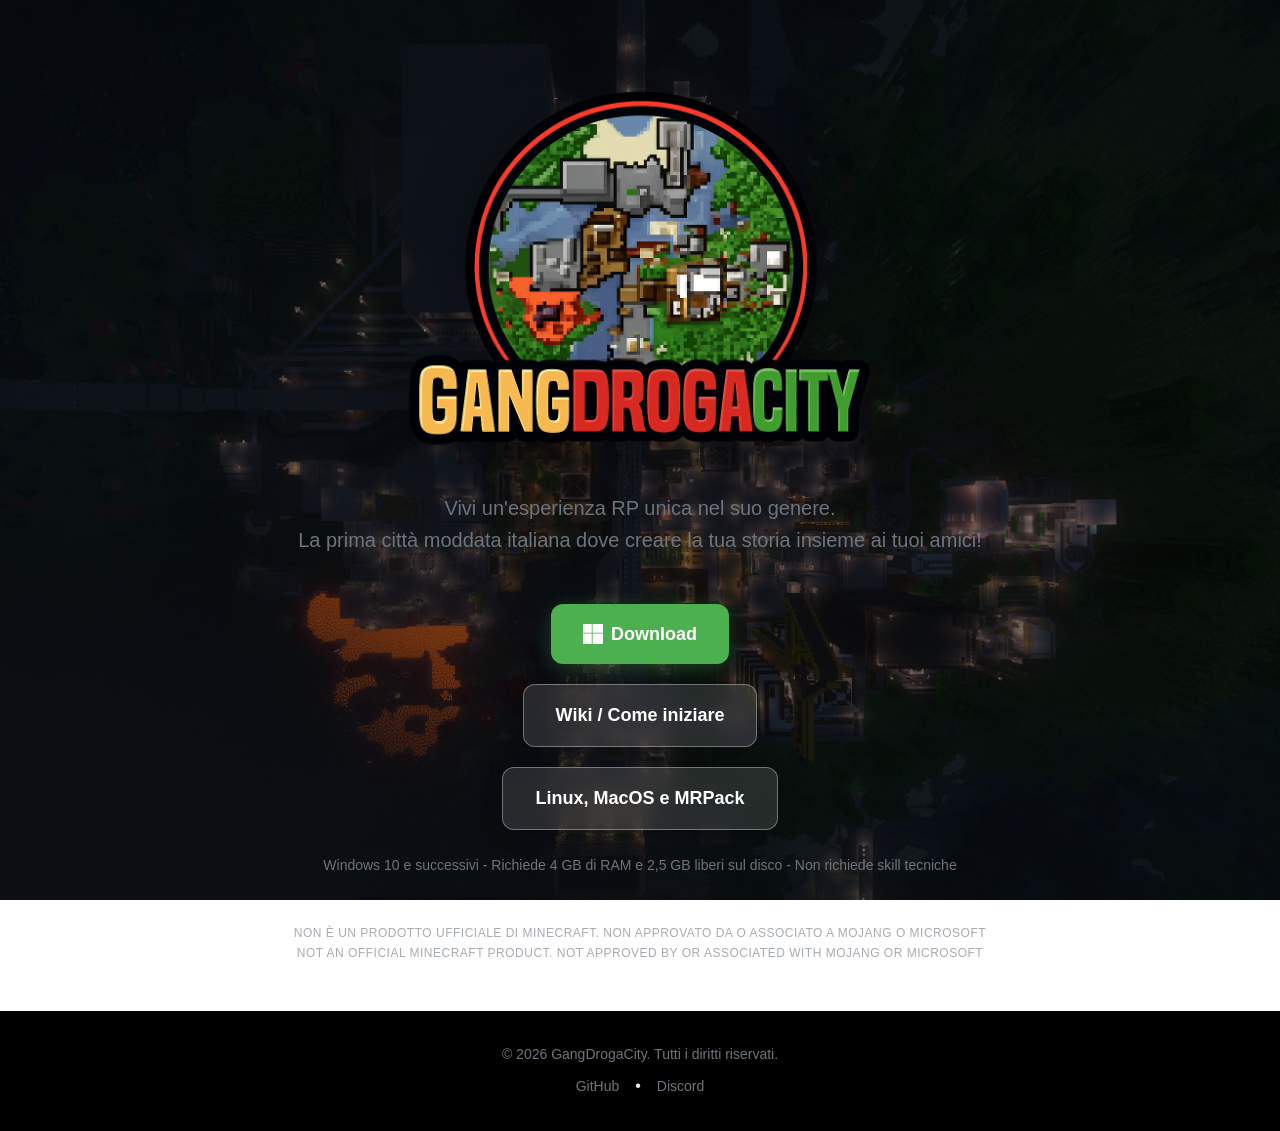
<file: index.html>
<!DOCTYPE html>
<html lang="it">

<head>
	<meta charset="UTF-8">
	<meta name="viewport" content="width=device-width, initial-scale=1">
	<meta name="description"
		content="Gang Droga City - Server Minecraft ufficiale. Scarica il launcher e unisciti all'avventura!">
	<title>Gang Droga City - Server Minecraft</title>
	<link rel="stylesheet" href="css/style.css">
</head>

<body>
	<!-- Hero Section -->
	<main class="hero">
		<div class="container">
			<div class="hero-content">
				<img src="logo.png" alt="GangDrogaCity" class="hero-logo">
				<p class="hero-subtitle">Vivi un'esperienza RP unica nel suo genere. <br>La prima città moddata italiana
					dove creare la tua storia insieme ai tuoi amici!</p>

				<div class="download-section">
					<div class="btn-group">
						<a href="https://github.com/gangdrogacity/launcher/releases/latest/download/GangDrogaCity.exe"
							class="btn btn-primary">
							<svg width="20" height="20" viewBox="0 0 24 24" fill="currentColor">
								<path
									d="M0,0 L10.5,0 L10.5,10.5 L0,10.5 Z M11.5,0 L24,0 L24,10.5 L11.5,10.5 Z M0,11.5 L10.5,11.5 L10.5,24 L0,24 Z M11.5,11.5 L24,11.5 L24,24 L11.5,24 Z" />
							</svg>
							Download
						</a>
					</div>
					<div class="btn-group" style="margin-top: 20px;">
						<a href="https://wiki.gangdrogacity.xyz" class="btn btn-secondary" target="_blank"
							rel="noopener">
							Wiki / Come iniziare
						</a>
					</div>
					<div class="btn-group" style="margin-top: 20px;">
						<a href="https://gangdrogacity.xyz/web" class="btn btn-secondary" target="_blank"
							rel="noopener">
							Linux, MacOS e MRPack
						</a>
					</div>


					<div class="version-info">
						<span class="platform">Windows 10 e successivi - Richiede 4 GB di RAM e 2,5 GB liberi sul disco
							- Non richiede skill tecniche</span>
					</div>
				</div>

				<p class="disclaimer-main">NON È UN PRODOTTO UFFICIALE DI MINECRAFT. NON APPROVATO DA O ASSOCIATO A
					MOJANG O MICROSOFT<br>NOT AN OFFICIAL MINECRAFT PRODUCT. NOT APPROVED BY OR ASSOCIATED WITH MOJANG
					OR MICROSOFT</p>
			</div>
		</div>

	</main>

	<!-- Footer -->
	<footer class="footer">
		<p>&copy; 2026 GangDrogaCity. Tutti i diritti riservati.</p>
		<div class="footer-links">
			<a href="https://github.com/gangdrogacity" target="_blank" rel="noopener">GitHub</a>
			<span class="divider">•</span>
			<a href="https://discord.gg/yejj2Gby32" target="_blank" rel="noopener">Discord</a>
		</div>
	</footer>

	<script src="js/main.js"></script>
</body>

</html>
</file>
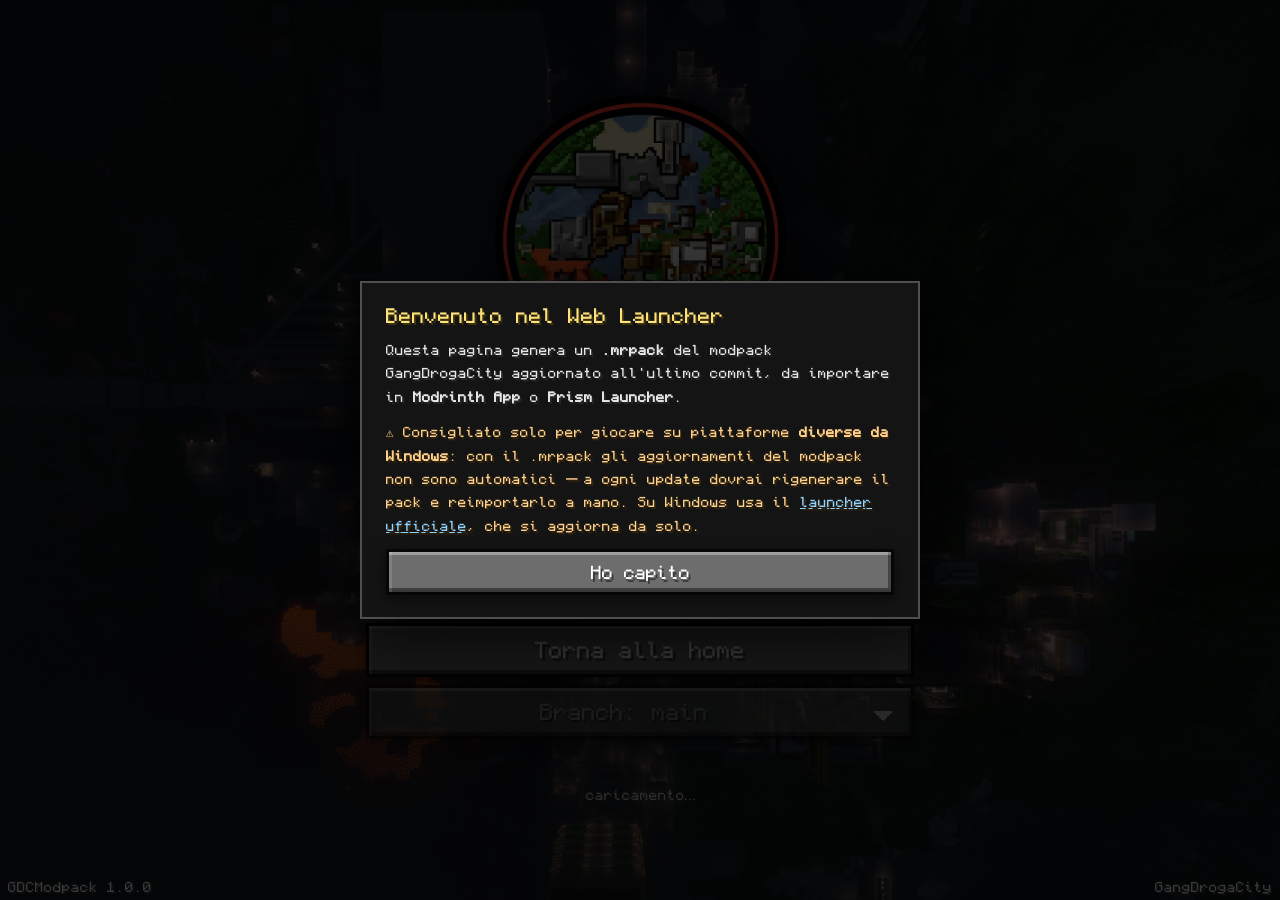
<file: web/index.html>
<!doctype html>
<html lang="it">
<head>
<meta charset="utf-8">
<meta name="viewport" content="width=device-width, initial-scale=1">
<meta name="description" content="GangDrogaCity Web Launcher — scarica il modpack ufficiale aggiornato all'ultimo commit, costruito direttamente nel tuo browser.">
<title>GangDrogaCity Web Launcher</title>
<link rel="icon" href="logo.png">
<style>
  /* Replica della home screen FancyMenu del modpack:
     sfondo aereo della città con parallax, logo centrato, bottoni vanilla
     Minecraft, riga "persone online", versioni negli angoli in basso. */
  @font-face {
    font-family: 'Monocraft'; /* pixel font open (OFL), vedi monocraft-LICENSE.txt */
    src: url(monocraft.ttf) format('truetype');
    font-display: swap;
  }
  :root {
    --mc: 'Monocraft', 'Courier New', monospace;
    --shadow: #3c3c3c;
  }
  * { box-sizing: border-box; }
  html, body { height: 100%; }
  body {
    margin: 0; overflow-x: hidden; background: #000;
    color: #fff; font-family: var(--mc);
    -webkit-font-smoothing: none; font-smooth: never;
  }

  /* ---- sfondo con parallax (intensità 0.02 come nel layout) ---- */
  #bg {
    position: fixed; inset: -3%; z-index: -1;
    background: url(bg.png) center / cover no-repeat;
    transform: translate(0, 0) scale(1.02);
    will-change: transform;
  }

  .screen {
    min-height: 100vh; display: flex; flex-direction: column;
    align-items: center; justify-content: center;
    padding: 24px 16px 64px; gap: 0;
  }

  /* ---- logo: nel layout occupa la metà alta, con fade-in first_time ---- */
  .logo {
    width: min(492px, 78vw, 46vh);
    image-rendering: auto;
    filter: drop-shadow(0 10px 24px rgba(0,0,0,.8));
    margin-bottom: 26px;
    animation: fadeIn 1.1s ease both;
  }
  @keyframes fadeIn { from { opacity: 0; } }

  .stack { display: flex; flex-direction: column; align-items: center; gap: 8px; width: min(548px, 92vw); }

  /* ---- bottone vanilla Minecraft (widgets.png ricreato in CSS) ---- */
  .mcbtn {
    display: flex; align-items: center; justify-content: center;
    width: 100%; height: 54px; cursor: pointer; user-select: none;
    font-family: var(--mc); font-size: 21px; color: #fff;
    text-shadow: 2.5px 2.5px 0 var(--shadow);
    text-decoration: none; text-align: center;
    background-color: #6d6d6d;
    background-image: linear-gradient(rgba(255,255,255,.13), rgba(255,255,255,0) 10%, rgba(0,0,0,0) 88%, rgba(0,0,0,.22));
    border: 3px solid #060606;
    box-shadow:
      inset 0 3px 0 rgba(255,255,255,.28),
      inset 3px 0 0 rgba(255,255,255,.12),
      inset -3px -4px 0 rgba(0,0,0,.38),
      0 4px 14px rgba(0,0,0,.55);
    animation: fadeIn 1.1s ease both;
  }
  .mcbtn:hover:not(:disabled), a.mcbtn:hover {
    border-color: #f5f5f5;
    background-color: #767b8c;
  }
  .mcbtn:active:not(:disabled) { transform: translateY(1px); }
  .mcbtn:disabled {
    cursor: default; color: #a0a0a0; background-color: #4c4c4c;
    text-shadow: 2px 2px 0 #262626;
  }
  .mcselect {
    width: 100%; height: 54px; cursor: pointer; appearance: none;
    font-family: var(--mc); font-size: 21px; color: #fff;
    text-shadow: 2.5px 2.5px 0 var(--shadow);
    text-align: center; text-align-last: center;
    padding: 0 48px 0 16px;
    background-color: #6d6d6d;
    background-image:
      linear-gradient(45deg, transparent 50%, #fff 50%),
      linear-gradient(135deg, #fff 50%, transparent 50%),
      linear-gradient(rgba(255,255,255,.13), rgba(255,255,255,0) 10%, rgba(0,0,0,0) 88%, rgba(0,0,0,.22));
    background-position:
      calc(100% - 28px) 23px,
      calc(100% - 18px) 23px,
      0 0;
    background-size: 10px 10px, 10px 10px, 100% 100%;
    background-repeat: no-repeat;
    border: 3px solid #060606;
    border-radius: 0;
    box-shadow:
      inset 0 3px 0 rgba(255,255,255,.28),
      inset 3px 0 0 rgba(255,255,255,.12),
      inset -3px -4px 0 rgba(0,0,0,.38),
      0 4px 14px rgba(0,0,0,.55);
    animation: fadeIn 1.1s ease both;
  }
  .mcselect:hover:not(:disabled), .mcselect:focus:not(:disabled) {
    border-color: #f5f5f5;
    background-color: #767b8c;
    outline: none;
  }
  .mcselect:disabled {
    cursor: default; color: #a0a0a0; background-color: #4c4c4c;
    text-shadow: 2px 2px 0 #262626;
  }
  .mcselect option {
    background: #202020;
    color: #fff;
  }

  /* ---- righe testo stile MC (ombra dura) ---- */
  .mcline {
    font-size: 16px; color: #fff; text-shadow: 2px 2px 0 var(--shadow);
    margin-top: 10px; text-align: center; animation: fadeIn 1.4s ease both;
    min-height: 20px;
  }
  .mcsub {
    font-size: 12.5px; color: #c8c8c8; text-shadow: 1.5px 1.5px 0 #2c2c2c;
    margin-top: 4px; text-align: center; animation: fadeIn 1.6s ease both;
  }

  /* ---- angoli in basso, come il title screen vanilla ---- */
  .corner {
    position: fixed; bottom: 6px; font-size: 13px; color: #fff;
    text-shadow: 1.5px 1.5px 0 var(--shadow); pointer-events: none;
  }
  .corner.left { left: 8px; }
  .corner.right { right: 8px; }

  /* ---- pannelli (overlay scuro tipo MC) ---- */
  .panel {
    width: min(680px, 92vw); margin-top: 18px; padding: 14px 18px;
    background: rgba(0, 0, 0, .62);
    border: 2px solid rgba(255,255,255,.22);
    animation: fadeIn .4s ease both;
  }
  #browserNote { display: none; color: #ffe27a; font-size: 13px; text-shadow: 1.5px 1.5px 0 #3a3010; }
  #error { display: none; }
  .wastedTitle { font-size: 22px; color: #ff5555; text-shadow: 2px 2px 0 #3a1010; }
  .wastedMsg { font-size: 13px; color: #ffb0a6; text-shadow: 1.5px 1.5px 0 #301410; margin-top: 8px; word-break: break-word; }
  #done { display: none; }
  .doneTitle { font-size: 22px; color: #55ff55; text-shadow: 2px 2px 0 #103a10; }
  #doneInfo { font-size: 13px; color: #d5ffd5; text-shadow: 1.5px 1.5px 0 #103010; margin-top: 8px; line-height: 1.7; }
  #doneInfo .meta { color: #a8d8a8; }

  /* ---- consegna in corso: barra stile bossbar/XP ---- */
  #progress { display: none; margin-top: 0; margin-bottom: 14px; }
  .phase { font-size: 15px; text-shadow: 2px 2px 0 var(--shadow); margin-bottom: 10px; }
  .spin {
    display: inline-block; width: 12px; height: 12px;
    background: #55ff55; box-shadow: 2px 2px 0 #103a10;
    animation: blink 1s steps(2) infinite; margin-right: 10px;
  }
  @keyframes blink { 50% { opacity: .25; } }
  .bar {
    position: relative; height: 14px;
    background: #1c1c1c; border: 2px solid #060606;
    box-shadow: inset 0 2px 0 rgba(0,0,0,.6), 0 1px 0 rgba(255,255,255,.12);
    overflow: hidden;
  }
  #barFill {
    height: 100%; width: 0%;
    background: linear-gradient(#7cf87c, #3ddc3d 45%, #1faf1f);
    box-shadow: inset 0 -2px 0 rgba(0,0,0,.3);
    transition: width .45s ease;
  }
  .segs {
    position: absolute; inset: 0; pointer-events: none;
    background: repeating-linear-gradient(90deg, transparent 0 calc(10% - 2px), rgba(0,0,0,.55) calc(10% - 2px) 10%);
  }
  .stats {
    display: flex; gap: 16px; flex-wrap: wrap; margin-top: 10px;
    font-size: 12.5px; color: #d8d8d8; text-shadow: 1.5px 1.5px 0 #2c2c2c;
  }
  .stats b { color: #fff; font-weight: 400; }
  .path {
    margin-top: 8px; font-size: 11px; color: #9a9a9a; text-shadow: 1px 1px 0 #222;
    white-space: nowrap; overflow: hidden; text-overflow: ellipsis; direction: rtl; text-align: left;
  }

  /* ---- popup di benvenuto ---- */
  #welcome {
    position: fixed; inset: 0; z-index: 20;
    background: rgba(0, 0, 0, .78);
    display: flex; align-items: center; justify-content: center;
    padding: 16px;
  }
  .wpanel {
    width: min(560px, 94vw); padding: 22px 24px;
    background: #141414; border: 2px solid rgba(255,255,255,.25);
    box-shadow: 0 16px 60px rgba(0,0,0,.85);
    animation: fadeIn .35s ease both;
  }
  .wtitle { font-size: 19px; color: #ffe27a; text-shadow: 2px 2px 0 #3a3010; margin-bottom: 12px; }
  .wpanel p { font-size: 13px; line-height: 1.8; color: #e6e6e6; text-shadow: 1.5px 1.5px 0 #262626; margin: 0 0 12px; }
  .wpanel p.wwarn { color: #ffd08a; text-shadow: 1.5px 1.5px 0 #33240e; }
  .wpanel a { color: #8fd3ff; }
  #welcomeBtn { height: 46px; font-size: 17px; margin-top: 2px; }

  @media (prefers-reduced-motion: reduce) {
    .logo, .mcbtn, .mcline, .mcsub, .panel, .wpanel { animation: none !important; }
    .spin { animation: none; }
  }
</style>
</head>
<body>
<div id="bg"></div>

<div class="screen">
  <img class="logo" src="logo.png" alt="GangDrogaCity">

  <div id="progress" class="panel">
    <div class="phase"><span class="spin"></span><span id="phaseLabel">Avvio…</span></div>
    <div class="bar"><div id="barFill"></div><div class="segs"></div></div>
    <div class="stats">
      <span>file <b id="files">–</b></span>
      <span><b id="mb">–</b></span>
      <span><b id="speed">–</b></span>
      <span>restano <b id="eta">–</b></span>
    </div>
    <div class="path" id="curPath"></div>
  </div>

  <div class="stack">
    <button id="buildBtn" class="mcbtn" disabled><span>Inizia</span></button>
    <button id="buildLiteBtn" class="mcbtn" disabled><span>Inizia (modalità grafica di merda)</span></button>
    <a class="mcbtn" href="https://gangdrogacity.xyz">Torna alla home</a>
    <select id="branchSelect" class="mcselect" disabled aria-label="Seleziona branch">
      <option value="main">Branch: main</option>
    </select>
    <div class="mcline" id="playersLine"></div>
    <div class="mcsub" id="planInfo">caricamento…</div>
  </div>

  <div id="browserNote" class="panel">
    Il tuo browser non supporta il salvataggio in streaming: la build funziona lo
    stesso ma userà più memoria. Meglio Chrome o Edge su desktop.
  </div>

  <div id="error" class="panel"></div>

  <div id="done" class="panel">
    <div class="doneTitle">✓ Pacco pronto</div>
    <div id="doneInfo"></div>
  </div>

</div>

<div class="corner left" id="commit">GDCModpack 1.0.0</div>
<div class="corner right">GangDrogaCity</div>

<div id="welcome">
  <div class="wpanel">
    <div class="wtitle">Benvenuto nel Web Launcher</div>
    <p>Questa pagina genera un <b>.mrpack</b> del modpack GangDrogaCity aggiornato
    all'ultimo commit, da importare in <b>Modrinth App</b> o <b>Prism Launcher</b>.</p>
    <p class="wwarn">⚠ Consigliato solo per giocare su piattaforme <b>diverse da
    Windows</b>: con il .mrpack gli aggiornamenti del modpack non sono automatici —
    a ogni update dovrai rigenerare il pack e reimportarlo a mano. Su Windows usa
    il <a href="https://gangdrogacity.xyz">launcher ufficiale</a>, che si aggiorna da solo.</p>
    <button id="welcomeBtn" class="mcbtn">Ho capito</button>
  </div>
</div>

<script type="module" src="app.js"></script>
</body>
</html>
</file>
<file: css/style.css>
/* ===== CSS Variables ===== */
:root {
  /* Colors */
  --bg-primary: #ffffff;
  --bg-secondary: #f8f9fa;
  --text-primary: #1a1a1a;
  --text-secondary: #6c757d;
  --accent: #4CAF50;
  --accent-hover: #45a049;
  --border: #e9ecef;
  --shadow: rgba(0, 0, 0, 0.1);
  
  /* Spacing */
  --spacing-xs: 0.5rem;
  --spacing-sm: 1rem;
  --spacing-md: 1.5rem;
  --spacing-lg: 2rem;
  --spacing-xl: 3rem;
  
  /* Border Radius */
  --radius-sm: 8px;
  --radius-md: 12px;
  --radius-lg: 20px;
  
  /* Transitions */
  --transition: all 0.3s cubic-bezier(0.4, 0, 0.2, 1);
}

/* ===== Reset & Base ===== */
* {
  margin: 0;
  padding: 0;
  box-sizing: border-box;
}

html {
  scroll-behavior: smooth;
}

body {
  font-family: -apple-system, BlinkMacSystemFont, 'Segoe UI', Roboto, 'Helvetica Neue', Arial, sans-serif;
  background: var(--bg-primary) url('../image.png') no-repeat center center fixed;
  background-size: cover;
  color: var(--text-primary);
  line-height: 1.6;
  overflow-x: hidden;
  transition: var(--transition);
  min-height: 100vh;
  display: flex;
  flex-direction: column;
}

body::before {
  content: '';
  position: fixed;
  top: 0;
  left: 0;
  width: 100%;
  height: 100%;
  background: rgba(0, 0, 0, 0.4);
  z-index: 0;
  pointer-events: none;
}

/* ===== Hero Section ===== */
.hero {
  flex: 1;
  display: flex;
  align-items: center;
  justify-content: center;
  text-align: center;
  padding: var(--spacing-xl) var(--spacing-md);
  position: relative;
  overflow: hidden;
  min-height: 100vh;
}

.container {
  max-width: 800px;
  width: 100%;
  margin: 0 auto;
  position: relative;
  z-index: 1;
}

.hero-content {
  animation: fadeInUp 0.8s ease-out;
}

.hero-logo {
  width: clamp(350px, 70vw, 500px);
  height: auto;
  margin-bottom: -4rem;
  filter: drop-shadow(0 10px 30px rgba(0, 0, 0, 0.3));
  animation: fadeInUp 0.8s ease-out;
}

.hero-title {
  font-size: clamp(2.5rem, 8vw, 5rem);
  font-weight: 700;
  margin-bottom: var(--spacing-sm);
  letter-spacing: -0.02em;
}

.hero-title .text-yellow {
  background: linear-gradient(135deg, #F4D03F 0%, #E5B839 100%);
  -webkit-background-clip: text;
  -webkit-text-fill-color: transparent;
  background-clip: text;
}

.hero-title .text-red {
  background: linear-gradient(135deg, #E74C3C 0%, #C0392B 100%);
  -webkit-background-clip: text;
  -webkit-text-fill-color: transparent;
  background-clip: text;
}

.hero-title .text-green {
  background: linear-gradient(135deg, #52C41A 0%, #3FA015 100%);
  -webkit-background-clip: text;
  -webkit-text-fill-color: transparent;
  background-clip: text;
}

.hero-subtitle {
  font-size: clamp(1rem, 3vw, 1.25rem);
  color: var(--text-secondary);
  margin-bottom: var(--spacing-xl);
  font-weight: 400;
}

/* ===== Download Section ===== */
.download-section {
  margin-bottom: var(--spacing-xl);
}

.btn {
  display: inline-flex;
  align-items: center;
  gap: var(--spacing-xs);
  padding: 1rem 2rem;
  font-size: 1.125rem;
  font-weight: 600;
  text-decoration: none;
  border-radius: var(--radius-md);
  transition: var(--transition);
  border: none;
  cursor: pointer;
  box-shadow: 0 4px 20px rgba(76, 175, 80, 0.3);
}

.btn-primary {
  background: var(--accent);
  color: white;
}

.btn-primary:hover {
  background: var(--accent-hover);
  transform: translateY(-2px);
  box-shadow: 0 6px 30px rgba(76, 175, 80, 0.4);
}

.btn-primary:active {
  transform: translateY(0);
}

.btn-secondary {
  background: rgba(255, 255, 255, 0.12);
  color: #ffffff;
  border: 1px solid rgba(255, 255, 255, 0.35);
  box-shadow: 0 4px 20px rgba(0, 0, 0, 0.2);
  -webkit-backdrop-filter: blur(10px);
  backdrop-filter: blur(10px);
}

.btn-secondary:hover {
  background: rgba(255, 255, 255, 0.22);
  border-color: rgba(255, 255, 255, 0.6);
  transform: translateY(-2px);
  box-shadow: 0 6px 30px rgba(0, 0, 0, 0.3);
}

.btn-secondary:active {
  transform: translateY(0);
}

.btn-group {
  display: flex;
  align-items: center;
  justify-content: center;
  flex-wrap: wrap;
  gap: var(--spacing-sm);
}

.version-info {
  display: flex;
  align-items: center;
  justify-content: center;
  gap: var(--spacing-xs);
  margin-top: var(--spacing-md);
  color: var(--text-secondary);
  font-size: 0.875rem;
}

.badge {
  background: var(--bg-secondary);
  padding: 0.25rem 0.75rem;
  border-radius: var(--radius-sm);
  font-weight: 600;
  color: var(--text-primary);
  border: 1px solid var(--border);
}

.divider {
  color: var(--border);
}

.platform {
  font-weight: 500;
}

.disclaimer-main {
  margin-top: var(--spacing-xl);
  font-size: 0.75rem;
  color: var(--text-secondary);
  opacity: 0.6;
  font-weight: 500;
  letter-spacing: 0.5px;
}

/* ===== Features ===== */
.features {
  display: grid;
  grid-template-columns: repeat(auto-fit, minmax(200px, 1fr));
  gap: var(--spacing-md);
  margin-top: var(--spacing-xl);
}

.feature {
  display: flex;
  flex-direction: column;
  align-items: center;
  gap: var(--spacing-sm);
  padding: var(--spacing-md);
  background: var(--bg-secondary);
  border-radius: var(--radius-md);
  border: 1px solid var(--border);
  transition: var(--transition);
}

.feature:hover {
  transform: translateY(-4px);
  box-shadow: 0 8px 24px var(--shadow);
  border-color: var(--accent);
}

.feature svg {
  color: var(--accent);
  width: 32px;
  height: 32px;
}

.feature span {
  font-size: 0.95rem;
  font-weight: 500;
  color: var(--text-primary);
}

/* ===== Background Animation ===== */
.bg-animation {
  position: absolute;
  top: 0;
  left: 0;
  width: 100%;
  height: 100%;
  overflow: hidden;
  z-index: 1;
  opacity: 0.1;
}

.cube {
  position: absolute;
  width: 100px;
  height: 100px;
  border: 2px solid var(--accent);
  border-radius: var(--radius-md);
  animation: float 20s infinite ease-in-out;
}

.cube:nth-child(1) {
  top: 10%;
  left: 10%;
  animation-delay: 0s;
  animation-duration: 25s;
}

.cube:nth-child(2) {
  top: 60%;
  right: 15%;
  animation-delay: 5s;
  animation-duration: 30s;
}

.cube:nth-child(3) {
  bottom: 20%;
  left: 50%;
  animation-delay: 10s;
  animation-duration: 22s;
}

@keyframes float {
  0%, 100% {
    transform: translate(0, 0) rotate(0deg);
  }
  25% {
    transform: translate(30px, -30px) rotate(90deg);
  }
  50% {
    transform: translate(-20px, 20px) rotate(180deg);
  }
  75% {
    transform: translate(40px, 10px) rotate(270deg);
  }
}

/* ===== Footer ===== */
.footer {
  padding: var(--spacing-lg) var(--spacing-md);
  text-align: center;
  background: #000000;
  margin-top: auto;
}

.footer .disclaimer {
  font-size: 0.75rem;
  color: var(--text-secondary);
  margin-bottom: var(--spacing-sm);
  opacity: 0.7;
  font-weight: 500;
  letter-spacing: 0.5px;
}

.footer p {
  margin-bottom: var(--spacing-xs);
  color: var(--text-secondary);
  font-size: 0.875rem;
}

.footer-links {
  display: flex;
  align-items: center;
  justify-content: center;
  gap: var(--spacing-sm);
}

.footer-links a {
  color: var(--text-secondary);
  text-decoration: none;
  font-size: 0.875rem;
  transition: var(--transition);
}

.footer-links a:hover {
  color: var(--accent);
}

/* ===== Animations ===== */
@keyframes fadeInUp {
  from {
    opacity: 0;
    transform: translateY(30px);
  }
  to {
    opacity: 1;
    transform: translateY(0);
  }
}

/* ===== Responsive Design ===== */
@media (max-width: 768px) {
  .hero {
    padding: var(--spacing-lg) var(--spacing-md);
  }
  
  .hero-logo {
    width: clamp(300px, 80vw, 450px);
    margin-bottom: -2rem;
  }
  
  .features {
    grid-template-columns: 1fr;
  }
  
  .btn {
    width: 100%;
    justify-content: center;
  }
  
  .cube {
    width: 60px;
    height: 60px;
  }
}

@media (max-width: 480px) {
  .hero-logo {
    width: 90vw;
    max-width: 400px;
    margin-bottom: -1rem;
  }
  
  .hero-title {
    font-size: 2.5rem;
  }
  
  .version-info {
    flex-wrap: wrap;
  }
  
  .footer-links {
    flex-direction: column;
    gap: var(--spacing-xs);
  }
  
  .footer-links .divider {
    display: none;
  }
}

/* ===== Accessibility ===== */
@media (prefers-reduced-motion: reduce) {
  *,
  *::before,
  *::after {
    animation-duration: 0.01ms !important;
    animation-iteration-count: 1 !important;
    transition-duration: 0.01ms !important;
  }
}

/* ===== Print Styles ===== */
@media print {
  .bg-animation {
    display: none;
  }
}
</file>
